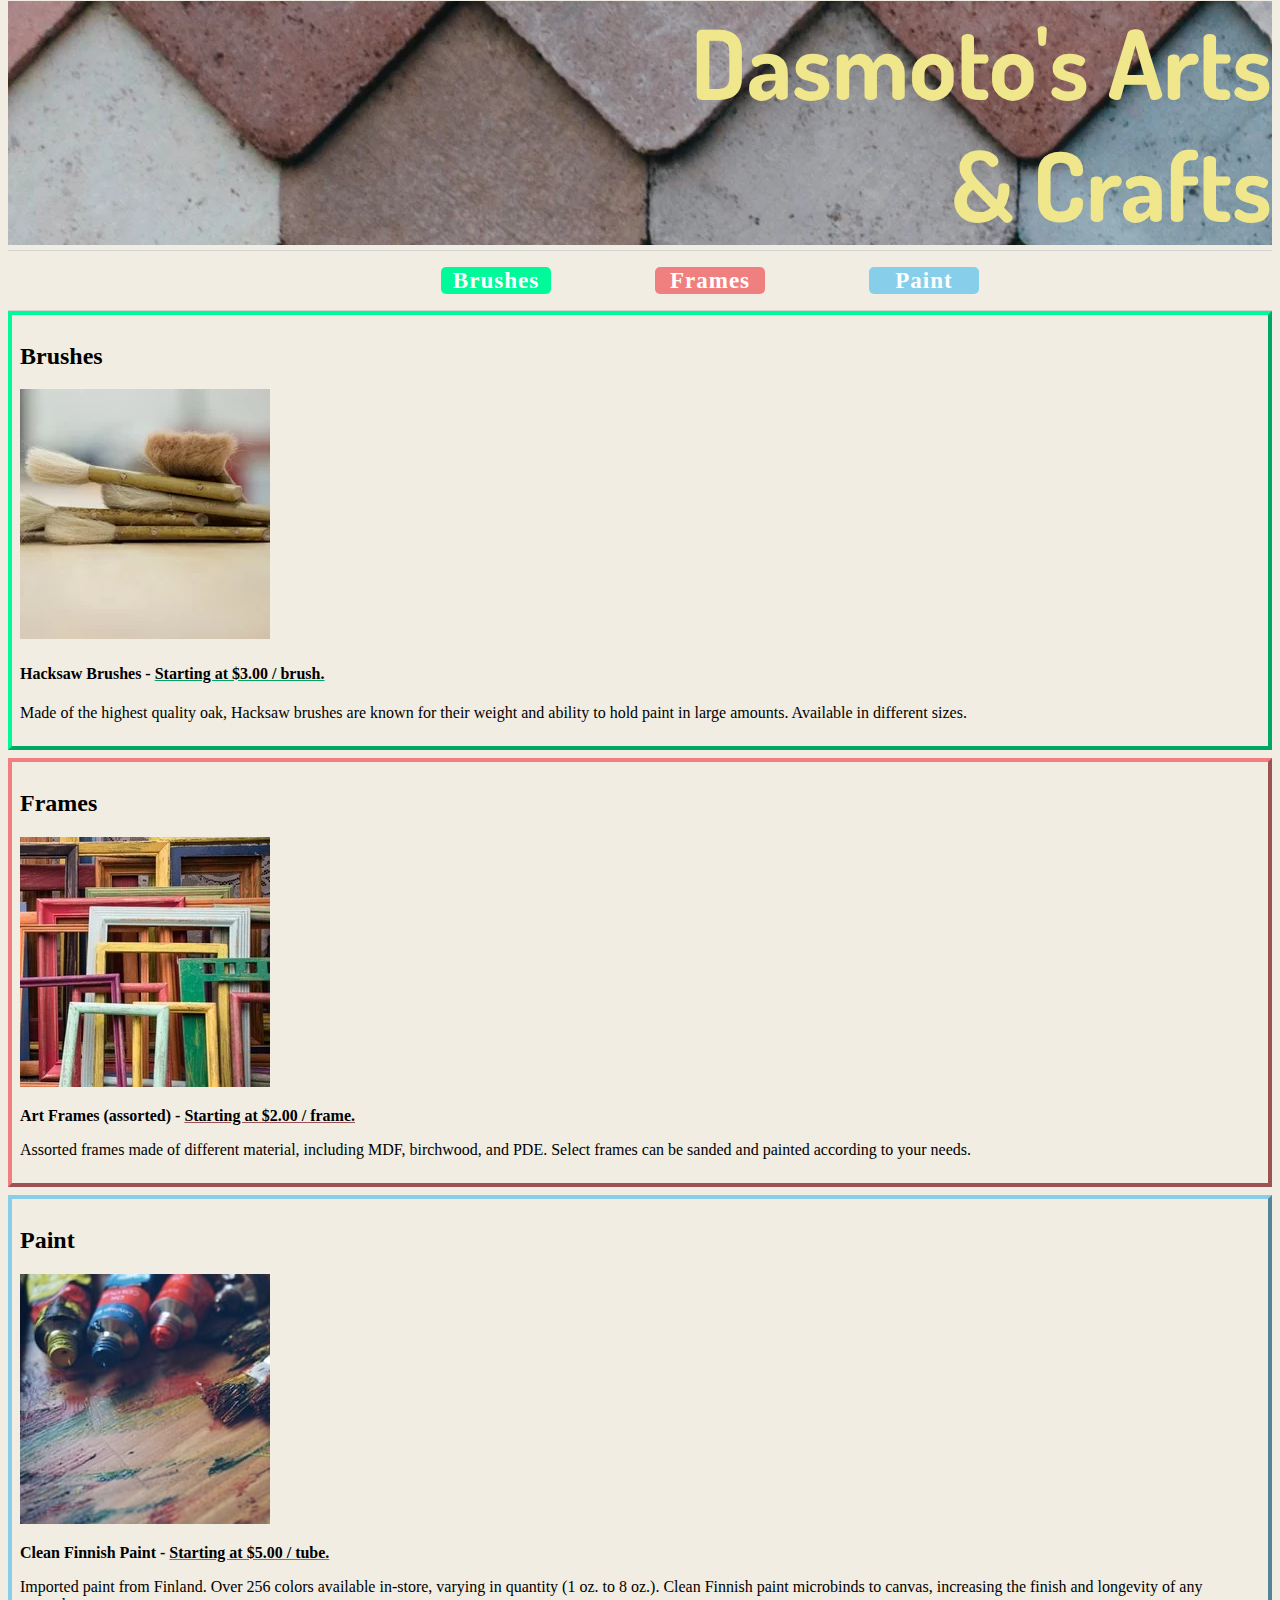
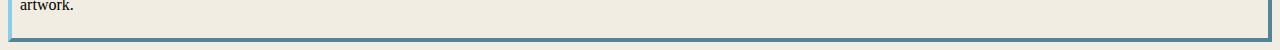
<file: index.html>
<!doctype html>
<html class="no-js" lang="">

<head>
  <meta charset="utf-8">
  <title>Dasmoto's Arts & Crafts V2</title>
  <meta name="viewport" content="width=device-width, initial-scale=1">

  <link rel="apple-touch-icon" href="icon.png">
  <link rel="preconnect" href="https://fonts.googleapis.com">
  <link rel="preconnect" href="https://fonts.gstatic.com" crossorigin>
  <link href="https://fonts.googleapis.com/css2?family=Dosis:wght@200&display=swap" rel="stylesheet">

  <link rel="stylesheet" href="index.css">

</head>

<body>
<header>
  <h1>Dasmoto's Arts<br> & Crafts</h1>
</header>

<nav>
  <ul class="navigation">
    <li class="brush_nav"><a href="#brush_title">Brushes</a></li>
    <li class="frame_nav"><a href="#frame_title">Frames</a></li>
    <li class="paint_nav"><a href="#paint_title">Paint</a></li>
  </ul>
</nav>

<main>
  <section class="brush_sec">
    <h2 id="brush_title">Brushes</h2>
    <img src="img2.jpeg" alt="">
    <h4><strong>Hacksaw Brushes - </strong><strong class="brush_price">Starting at $3.00 / brush.</strong></h4>
    <p>Made of the highest quality oak, Hacksaw brushes are known for their weight and ability to hold paint in large amounts. Available in different sizes.</p>
    </section>

  <section class="frame_sec">
    <h2 id="frame_title">Frames</h2>
    <img src="img3.jpeg" alt=""/>
    <p><strong>Art Frames (assorted) - </strong><strong class="frame_price">Starting at $2.00 / frame.</strong> </p>
    <p>Assorted frames made of different material, including MDF, birchwood, and PDE. Select frames can be sanded and painted according to your needs.</p>
  </section>

  <section class="paint_sec">
    <h2 id="paint_title">Paint</h2>
    <img src="img4.jpeg" alt=""/>
    <p><strong>Clean Finnish Paint - </strong><strong class="paint_price">Starting at $5.00 / tube.</strong> </p>
    <p>Imported paint from Finland. Over 256 colors available in-store, varying in quantity (1 oz. to 8 oz.). Clean Finnish paint microbinds to canvas, increasing the finish and longevity of any artwork.</p>
  </section>
</main>

</body>

</html>
</file>
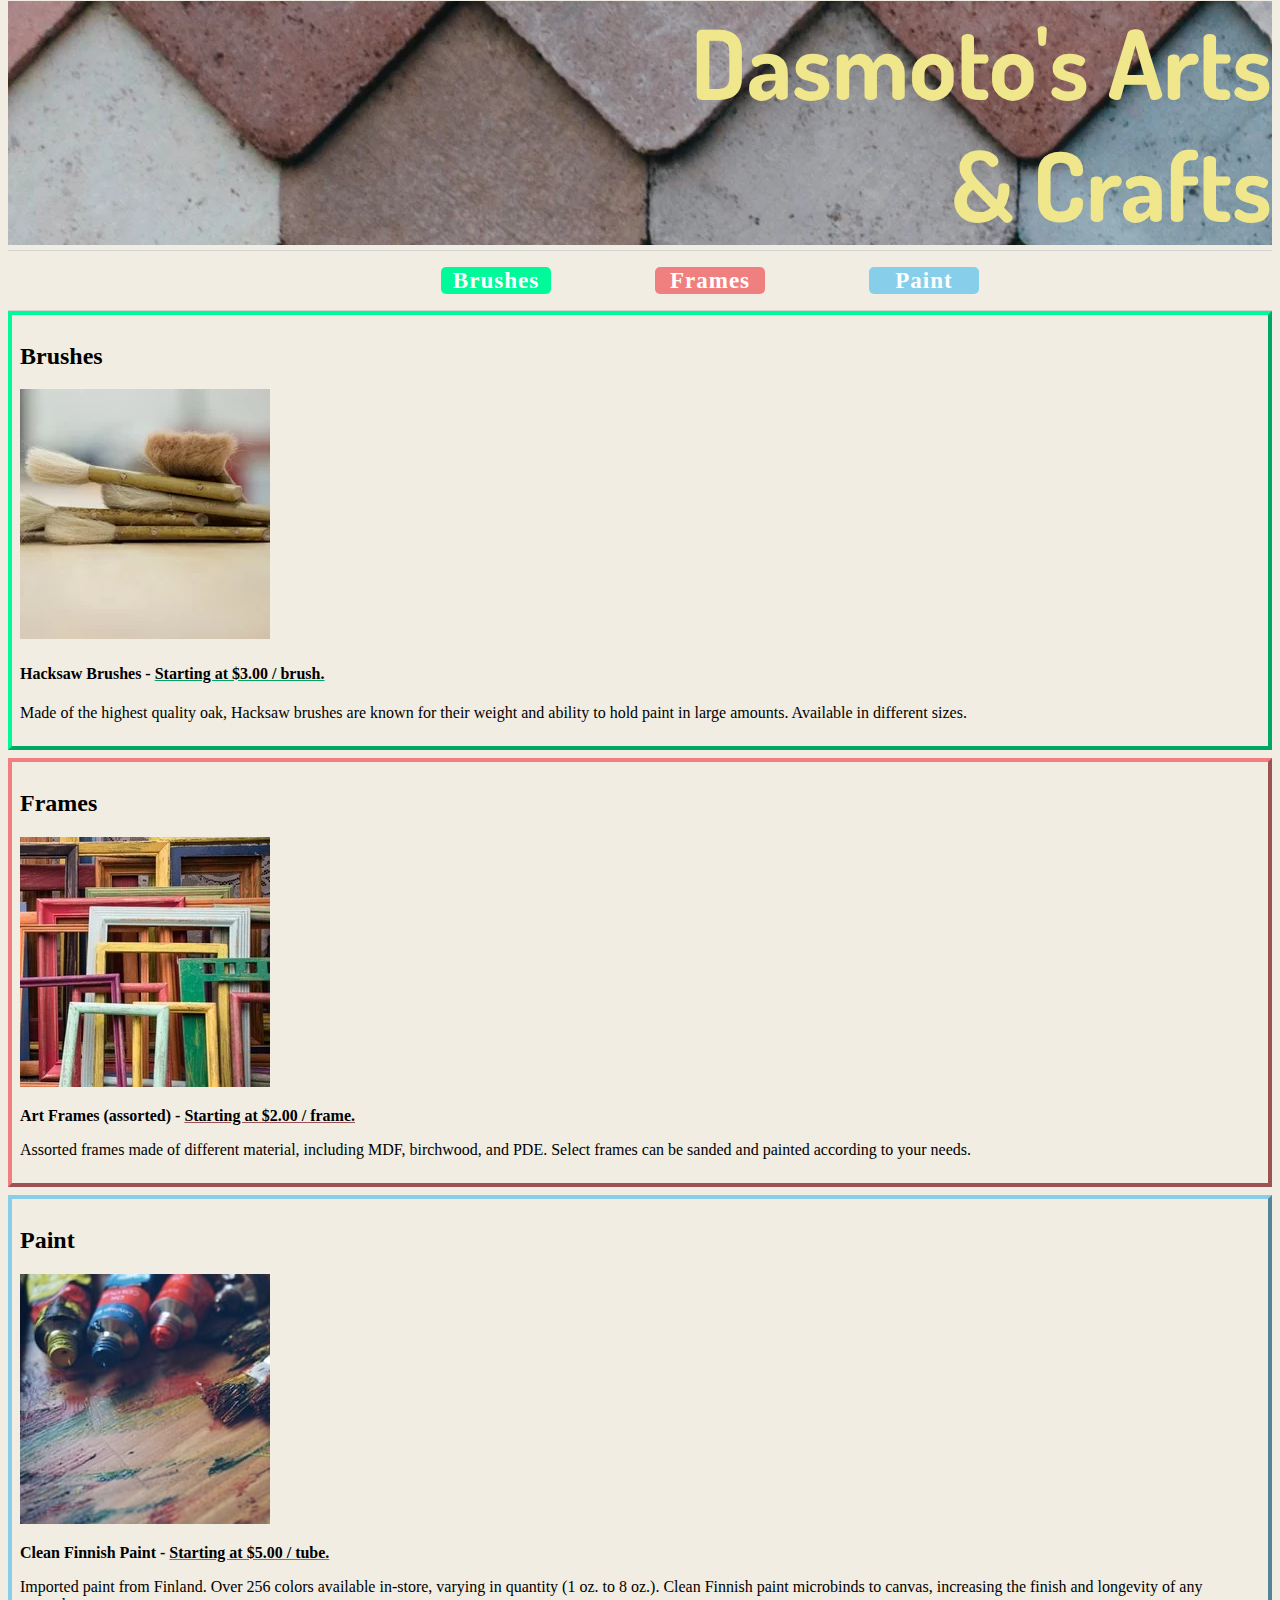
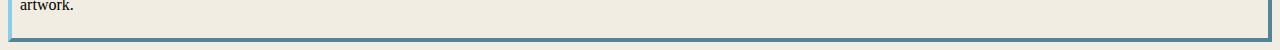
<file: html/index.html>
<!doctype html>
<html class="no-js" lang="">

<head>
  <meta charset="utf-8">
  <title>Dasmoto's Arts & Crafts V2</title>
  <meta name="viewport" content="width=device-width, initial-scale=1">

  <link rel="apple-touch-icon" href="../img/icon.png">
  <link rel="preconnect" href="https://fonts.googleapis.com">
  <link rel="preconnect" href="https://fonts.gstatic.com" crossorigin>
  <link href="https://fonts.googleapis.com/css2?family=Dosis:wght@200&display=swap" rel="stylesheet">

  <link rel="stylesheet" href="../css/index.css">

</head>

<body>
<header>
  <h1>Dasmoto's Arts<br> & Crafts</h1>
</header>

<nav>
  <ul class="navigation">
    <li class="brush_nav"><a href="#brush_title">Brushes</a></li>
    <li class="frame_nav"><a href="#frame_title">Frames</a></li>
    <li class="paint_nav"><a href="#paint_title">Paint</a></li>
  </ul>
</nav>

<main>
  <section class="brush_sec">
    <h2 id="brush_title">Brushes</h2>
    <img src="../img/img2.jpeg" alt="">
    <h4><strong>Hacksaw Brushes - </strong><strong class="brush_price">Starting at $3.00 / brush.</strong></h4>
    <p>Made of the highest quality oak, Hacksaw brushes are known for their weight and ability to hold paint in large amounts. Available in different sizes.</p>
    </section>

  <section class="frame_sec">
    <h2 id="frame_title">Frames</h2>
    <img src="../img/img3.jpeg" alt=""/>
    <p><strong>Art Frames (assorted) - </strong><strong class="frame_price">Starting at $2.00 / frame.</strong> </p>
    <p>Assorted frames made of different material, including MDF, birchwood, and PDE. Select frames can be sanded and painted according to your needs.</p>
  </section>

  <section class="paint_sec">
    <h2 id="paint_title">Paint</h2>
    <img src="../img/img4.jpeg" alt=""/>
    <p><strong>Clean Finnish Paint - </strong><strong class="paint_price">Starting at $5.00 / tube.</strong> </p>
    <p>Imported paint from Finland. Over 256 colors available in-store, varying in quantity (1 oz. to 8 oz.). Clean Finnish paint microbinds to canvas, increasing the finish and longevity of any artwork.</p>
  </section>
</main>

</body>

</html>
</file>
<file: index.css>
html{
  scroll-behavior: smooth;
  background-color: #f1ede2;
}

header {
  background-image: url("img1.jpeg");
  color: khaki;
  font-family: 'dosis', sans-serif;
  font-size: xxx-large;
  display: block;
  margin-top: -63px;
  margin-bottom: -60px;
  text-align: right;
}

.navigation li a{
  color: white;
  text-decoration: none;
  font-size: larger;

}
/*TODO: Change Height and Width*/
.navigation li{
  display: inline-block;
  text-align: center;
  cursor: pointer;
  margin-left: 100px;
  border-radius: 5px;
  width: 110px;
  font-weight: bold;
  letter-spacing: 1px;
  font-size: 120%;
}

.navigation{
  text-align: center;
}

nav{
  border-bottom: 1px solid lightgray;
  border-top: 1px solid lightgray;
  color: white;
}

.brush_nav{
  background-color: mediumspringgreen;
}
.frame_nav{
  background-color: lightcoral;
}
.paint_nav{
  background-color: skyblue;
}

.navigation li a:hover{
  color: black;
}

.brush_nav:hover{
  border: 2px solid mediumspringgreen;
  background-color: #a3fdd9;
  color: black;
  border-radius: 5px;
}

.brush_nav:active{
  border: 2px solid mediumspringgreen;
  background-color: #a0eccc;
}
.frame_nav:hover{
  border: 2px solid lightcoral;
  background-color: #f3abab;
  color: black;
  border-radius: 5px;
}

.frame_nav:active{
  border: 2px solid lightcoral;
  background-color: #d39d9d;
}
.paint_nav:hover{
  border: 2px solid skyblue;
  background-color: #b7d8ef;
  color: black;
}

.paint_nav:active{
  border: 2px solid skyblue;
  background-color: #9bb8cb;
}

.brush_sec{
  border: 4px outset mediumspringgreen;
  padding: 8px;
  margin-bottom: 8px;
}

.frame_sec{
  border: 4px outset lightcoral;
  padding: 8px;
  margin-bottom: 8px;
}

.paint_sec{
  border: 4px outset skyblue;
  padding: 8px;
}

.brush_price {
  text-decoration: underline;
  text-decoration-color: #00a666;
}

.frame_price{
  text-decoration: underline;
  text-decoration-color: #9c5353;
}

.paint_price{
  text-decoration: underline;
  text-decoration-color: #568497;
}
</file>
<file: css/index.css>
html{
  scroll-behavior: smooth;
  background-color: #f1ede2;
}

header {
  background-image: url("../img/img1.jpeg");
  color: khaki;
  font-family: 'dosis', sans-serif;
  font-size: xxx-large;
  display: block;
  margin-top: -63px;
  margin-bottom: -60px;
  text-align: right;
}

.navigation li a{
  color: white;
  text-decoration: none;
  font-size: larger;

}
/*TODO: Change Height and Width*/
.navigation li{
  display: inline-block;
  text-align: center;
  cursor: pointer;
  margin-left: 100px;
  border-radius: 5px;
  width: 110px;
  font-weight: bold;
  letter-spacing: 1px;
  font-size: 120%;
}

.navigation{
  text-align: center;
}

nav{
  border-bottom: 1px solid lightgray;
  border-top: 1px solid lightgray;
  color: white;
}

.brush_nav{
  background-color: mediumspringgreen;
}
.frame_nav{
  background-color: lightcoral;
}
.paint_nav{
  background-color: skyblue;
}

.navigation li a:hover{
  color: black;
}

.brush_nav:hover{
  border: 2px solid mediumspringgreen;
  background-color: #a3fdd9;
  color: black;
  border-radius: 5px;
}

.brush_nav:active{
  border: 2px solid mediumspringgreen;
  background-color: #a0eccc;
}
.frame_nav:hover{
  border: 2px solid lightcoral;
  background-color: #f3abab;
  color: black;
  border-radius: 5px;
}

.frame_nav:active{
  border: 2px solid lightcoral;
  background-color: #d39d9d;
}
.paint_nav:hover{
  border: 2px solid skyblue;
  background-color: #b7d8ef;
  color: black;
}

.paint_nav:active{
  border: 2px solid skyblue;
  background-color: #9bb8cb;
}

.brush_sec{
  border: 4px outset mediumspringgreen;
  padding: 8px;
  margin-bottom: 8px;
}

.frame_sec{
  border: 4px outset lightcoral;
  padding: 8px;
  margin-bottom: 8px;
}

.paint_sec{
  border: 4px outset skyblue;
  padding: 8px;
}

.brush_price {
  text-decoration: underline;
  text-decoration-color: #00a666;
}

.frame_price{
  text-decoration: underline;
  text-decoration-color: #9c5353;
}

.paint_price{
  text-decoration: underline;
  text-decoration-color: #568497;
}
</file>
